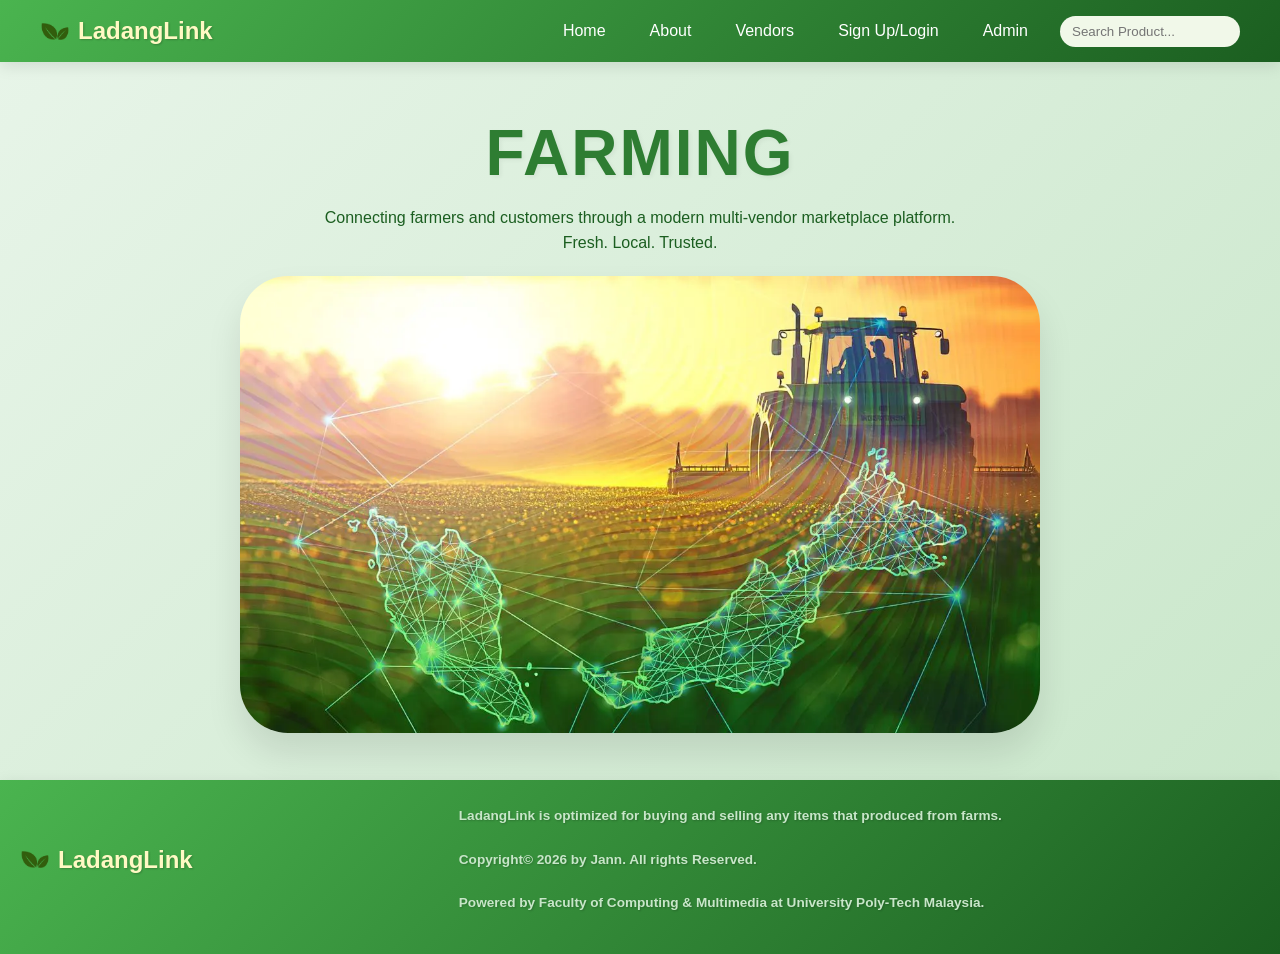
<file: index.html>
<!DOCTYPE html>
<html lang="en">

<head>
    <meta charset="UTF-8">
    <meta name="viewport" content="width=device-witdh, initial-scale=1.0">
    <title>LadangLink</title>
    <link rel="stylesheet" href="LadangStyle.css">
</head>

<body>
    <div id="navbar"></div>

    <div class="container">
        <div class="content">
            <h1>FARMING</h1>
            <p>
                Connecting farmers and customers through a modern multi-vendor marketplace platform.
                <br>
                Fresh. Local. Trusted.
            </p>
            <div class="image-section">
                <img src="BackgroundFarm.webp" alt="farm" style="width:100%; max-width:800px;">
            </div>
        </div>
    </div>
    <div id="footer"></div>

    <script>
        fetch("Navbar.html")
            .then(res => res.text())
            .then(data => {
                document.getElementById('navbar').innerHTML = data;
                let script = document.createElement('script');
                script.src = 'dropdown.js';
                document.body.appendChild(script);
            })
            .catch(err => console.error("Navbar load error:", err));

        fetch("Footer.html")
            .then(res => res.text())
            .then(data => document.getElementById('footer').innerHTML = data)
            .catch(err => console.error("Footer load error:", err));
    </script>
</body>

</html>
</file>
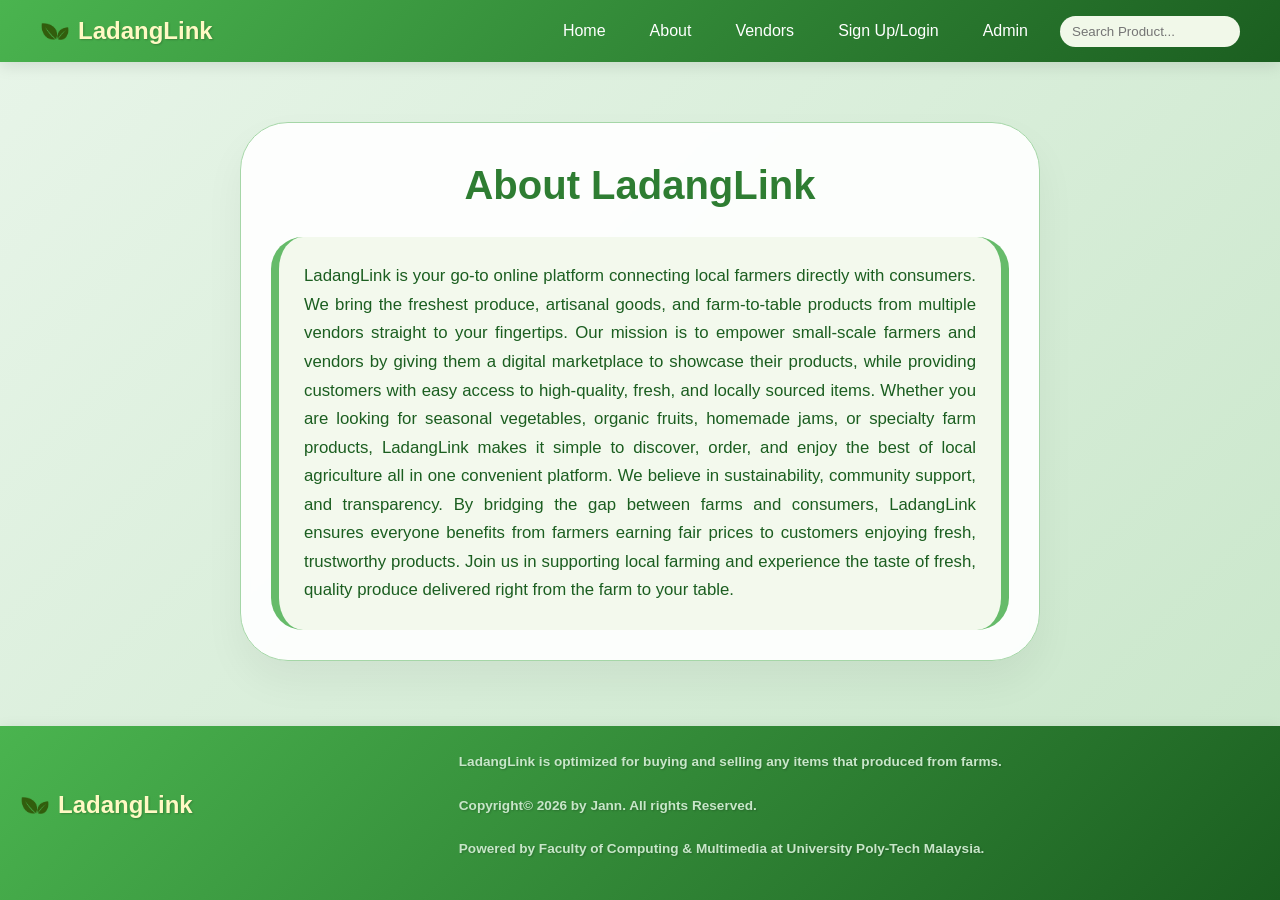
<file: About.html>
<!DOCTYPE html>
<html lang="en">

<head>
    <meta charset="UTF-8">
    <title>About</title>
    <link rel="stylesheet" href="LadangStyle.css">
</head>

<body>
    <div id="navbar"></div>
    <div class="container">
        <div class="about-content">
            <h1>About LadangLink</h1>
            <p>
                LadangLink is your go-to online platform connecting local farmers directly with consumers. We bring the
                freshest produce, artisanal goods, and farm-to-table products from multiple vendors straight to your
                fingertips.
                Our mission is to empower small-scale farmers and vendors by giving them a digital marketplace to
                showcase their products, while providing customers with easy access to high-quality, fresh, and locally
                sourced items.
                Whether you are looking for seasonal vegetables, organic fruits, homemade jams, or specialty farm
                products, LadangLink makes it simple to discover, order, and enjoy the best of local agriculture all in
                one convenient platform.
                We believe in sustainability, community support, and transparency. By bridging the gap between farms and
                consumers, LadangLink ensures everyone benefits from farmers earning fair prices to customers enjoying
                fresh, trustworthy products.
                Join us in supporting local farming and experience the taste of fresh, quality produce delivered right
                from the farm to your table.
            </p>
        </div>
    </div>
    <div id="footer"></div>
    <script>
        fetch("Navbar.html")
            .then(res => res.text())
            .then(data => {
                document.getElementById('navbar').innerHTML = data;
                let script = document.createElement('script');
                script.src = 'dropdown.js';
                document.body.appendChild(script);
            })
            .catch(err => console.error("Navbar load error:", err));

        fetch("Footer.html")
            .then(res => res.text())
            .then(data => document.getElementById('footer').innerHTML = data)
            .catch(err => console.error("Footer load error:", err));    
    </script>
</body>

</html>
</file>
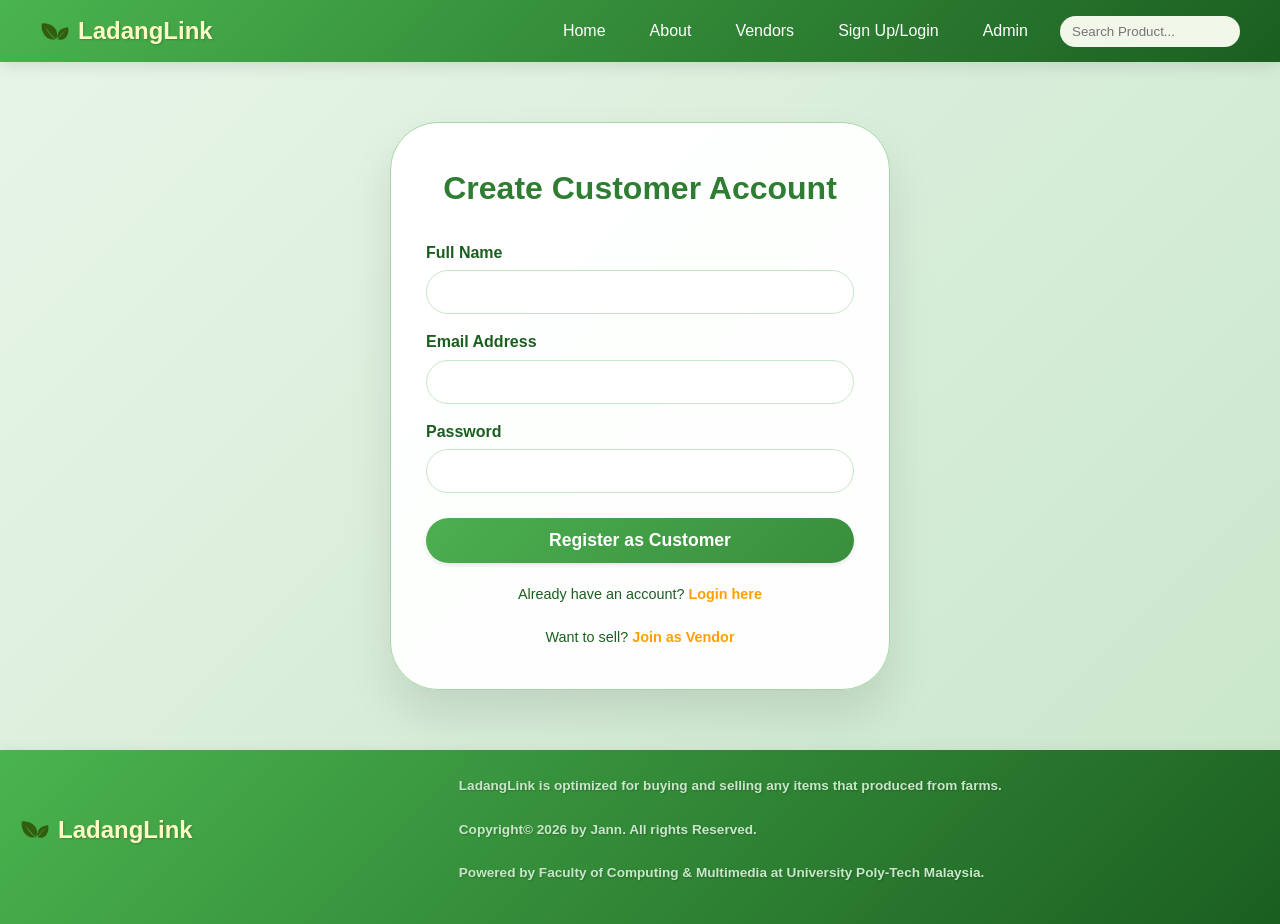
<file: CustomerRegister.html>
<!DOCTYPE html>
<html lang="en">

<head>
    <meta charset="UTF-8">
    <title>Customer Registration | LadangLink</title>
    <link rel="stylesheet" href="LadangStyle.css">
</head>

<body>
    <div id="navbar"></div>
    <div class="form-container">
        <h2>Create Customer Account</h2>
        <form action="CustomerRegister.php" method="POST">
            <label>Full Name</label>
            <input type="text" name="name" required>

            <label>Email Address</label>
            <input type="email" name="email" required>

            <label>Password</label>
            <input type="password" name="password" required>

            <button type="submit">Register as Customer</button>
        </form>
        <p>Already have an account? <a href="CustomerLogin.php">Login here</a></p>
        <p>Want to sell? <a href="Vendor.html">Join as Vendor</a></p>
    </div>
    <div id="footer"></div>
    <script>
        fetch("Navbar.html")
            .then(res => res.text())
            .then(data => {
                document.getElementById('navbar').innerHTML = data;
                let script = document.createElement('script');
                script.src = 'dropdown.js';
                document.body.appendChild(script);
            })
            .catch(err => console.error("Navbar load error:", err));

        fetch("Footer.html")
            .then(res => res.text())
            .then(data => document.getElementById('footer').innerHTML = data)
            .catch(err => console.error("Footer load error:", err));
    </script>
</body>

</html>
</file>
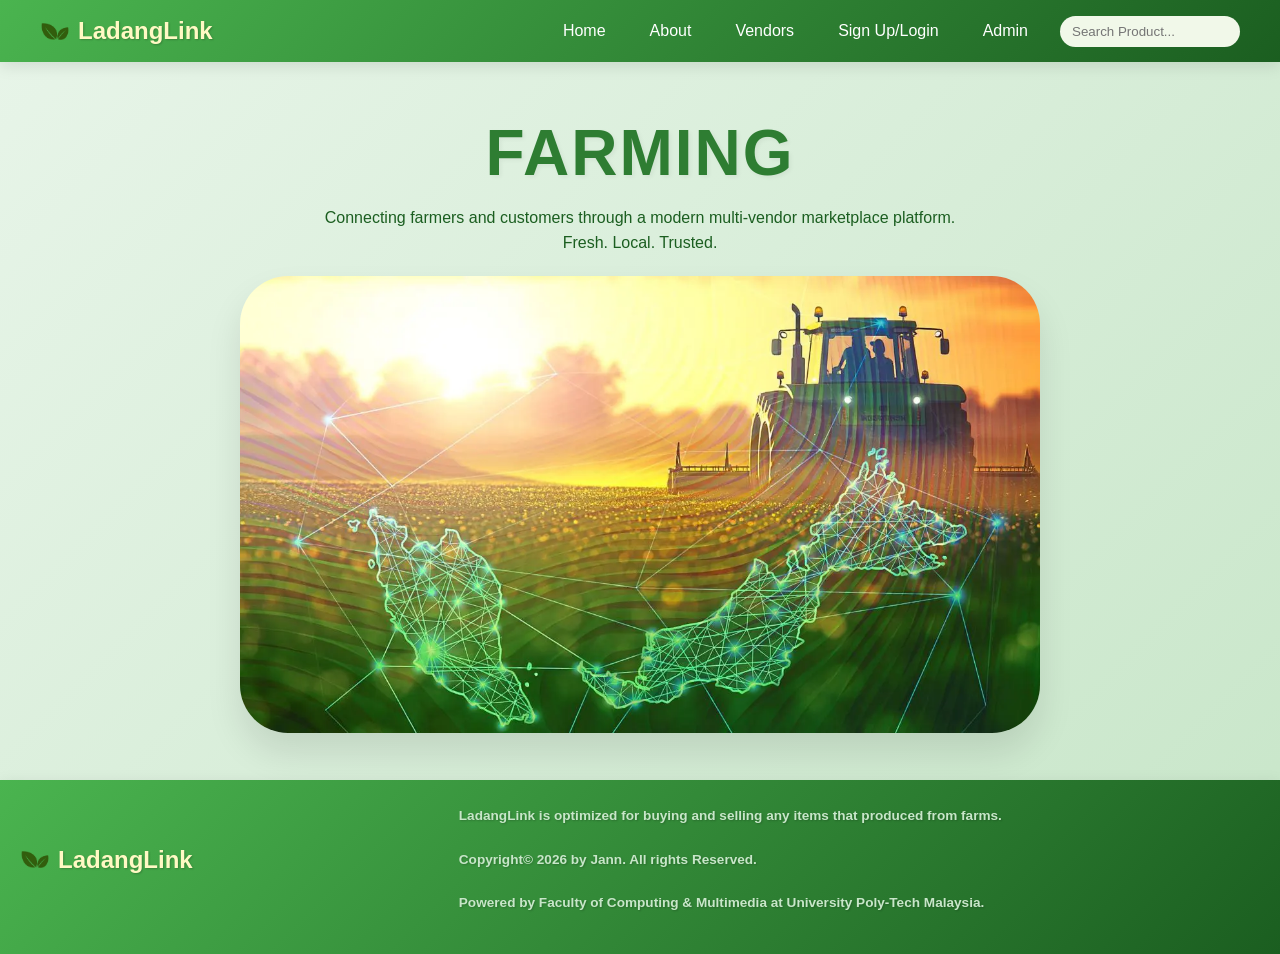
<file: LadangLink.html>
<!DOCTYPE html>
<html lang="en">

<head>
    <meta charset="UTF-8">
    <meta name="viewport" content="width=device-witdh, initial-scale=1.0">
    <title>LadangLink</title>
    <link rel="stylesheet" href="LadangStyle.css">
</head>

<body>
    <div id="navbar"></div>

    <div class="container">
        <div class="content">
            <h1>FARMING</h1>
            <p>
                Connecting farmers and customers through a modern multi-vendor marketplace platform.
                <br>
                Fresh. Local. Trusted.
            </p>
            <div class="image-section">
                <img src="BackgroundFarm.webp" alt="farm" style="width:100%; max-width:800px;">
            </div>
        </div>
    </div>
    <div id="footer"></div>

    <script>
        fetch("Navbar.html")
            .then(res => res.text())
            .then(data => {
                document.getElementById('navbar').innerHTML = data;
                let script = document.createElement('script');
                script.src = 'dropdown.js';
                document.body.appendChild(script);
            })
            .catch(err => console.error("Navbar load error:", err));

        fetch("Footer.html")
            .then(res => res.text())
            .then(data => document.getElementById('footer').innerHTML = data)
            .catch(err => console.error("Footer load error:", err));
    </script>
</body>

</html>
</file>
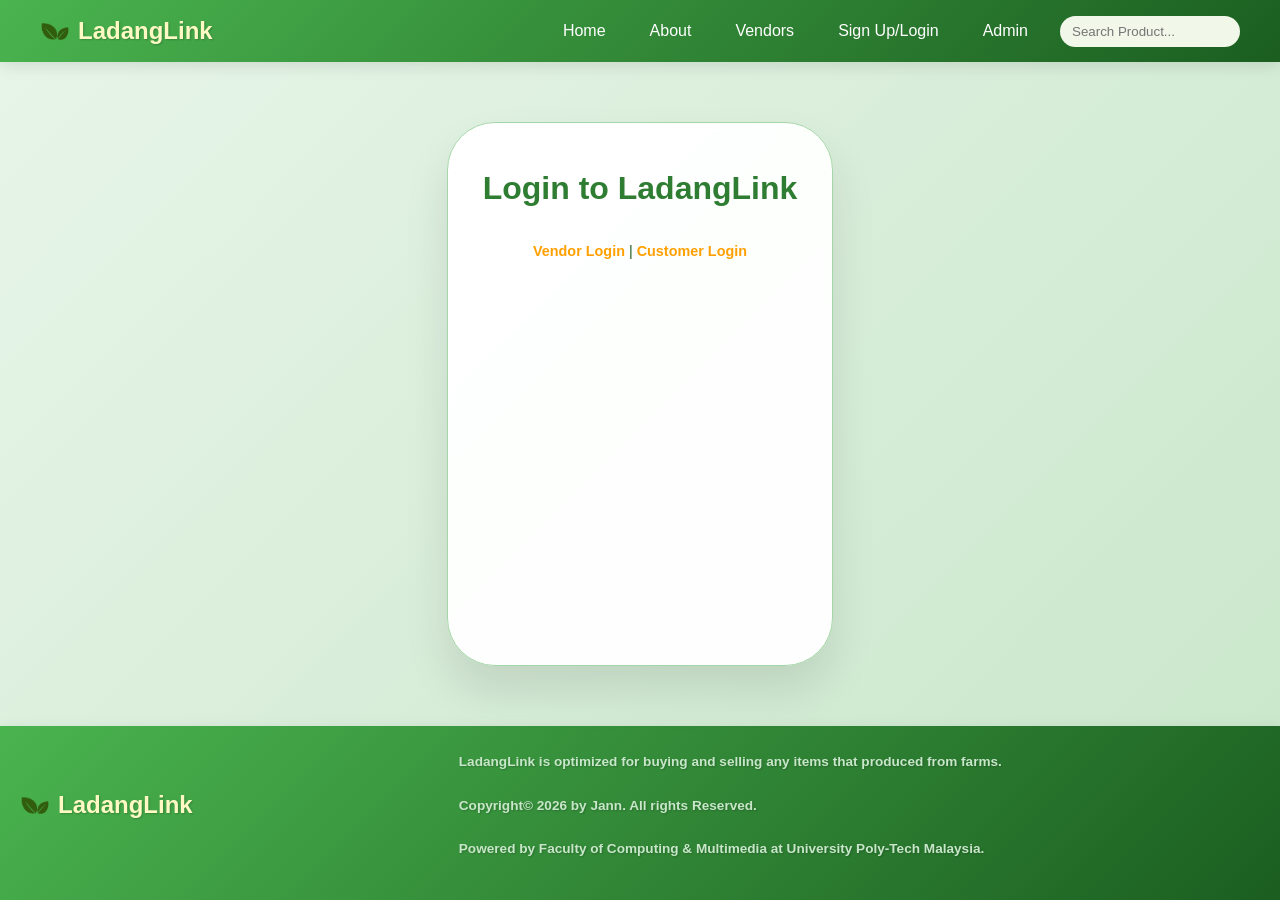
<file: Login.html>
<!DOCTYPE html>
<html>

<head>
    <meta charset="UTF-8">
    <title>Login - LadangLink</title>
    <link rel="stylesheet" href="LadangStyle.css">
</head>

<body>
    <div id="navbar"></div>
    <div class="form-container">
        <h2>Login to LadangLink</h2>
        <p><a href="VendorLogin.html">Vendor Login</a> | <a href="customer_login.php">Customer Login</a></p>
    </div>
    <div id="footer"></div>
    <script>
        fetch("Navbar.html")
            .then(res => res.text())
            .then(data => {
                document.getElementById('navbar').innerHTML = data;
                // Load dropdown.js dynamically after navbar is inserted
                let script = document.createElement('script');
                script.src = 'dropdown.js';
                document.body.appendChild(script);
            })
            .catch(err => console.error("Navbar load error:", err));

        fetch("Footer.html")
            .then(res => res.text())
            .then(data => document.getElementById('footer').innerHTML = data)
            .catch(err => console.error("Footer load error:", err));
    </script>
</body>

</html>
</file>
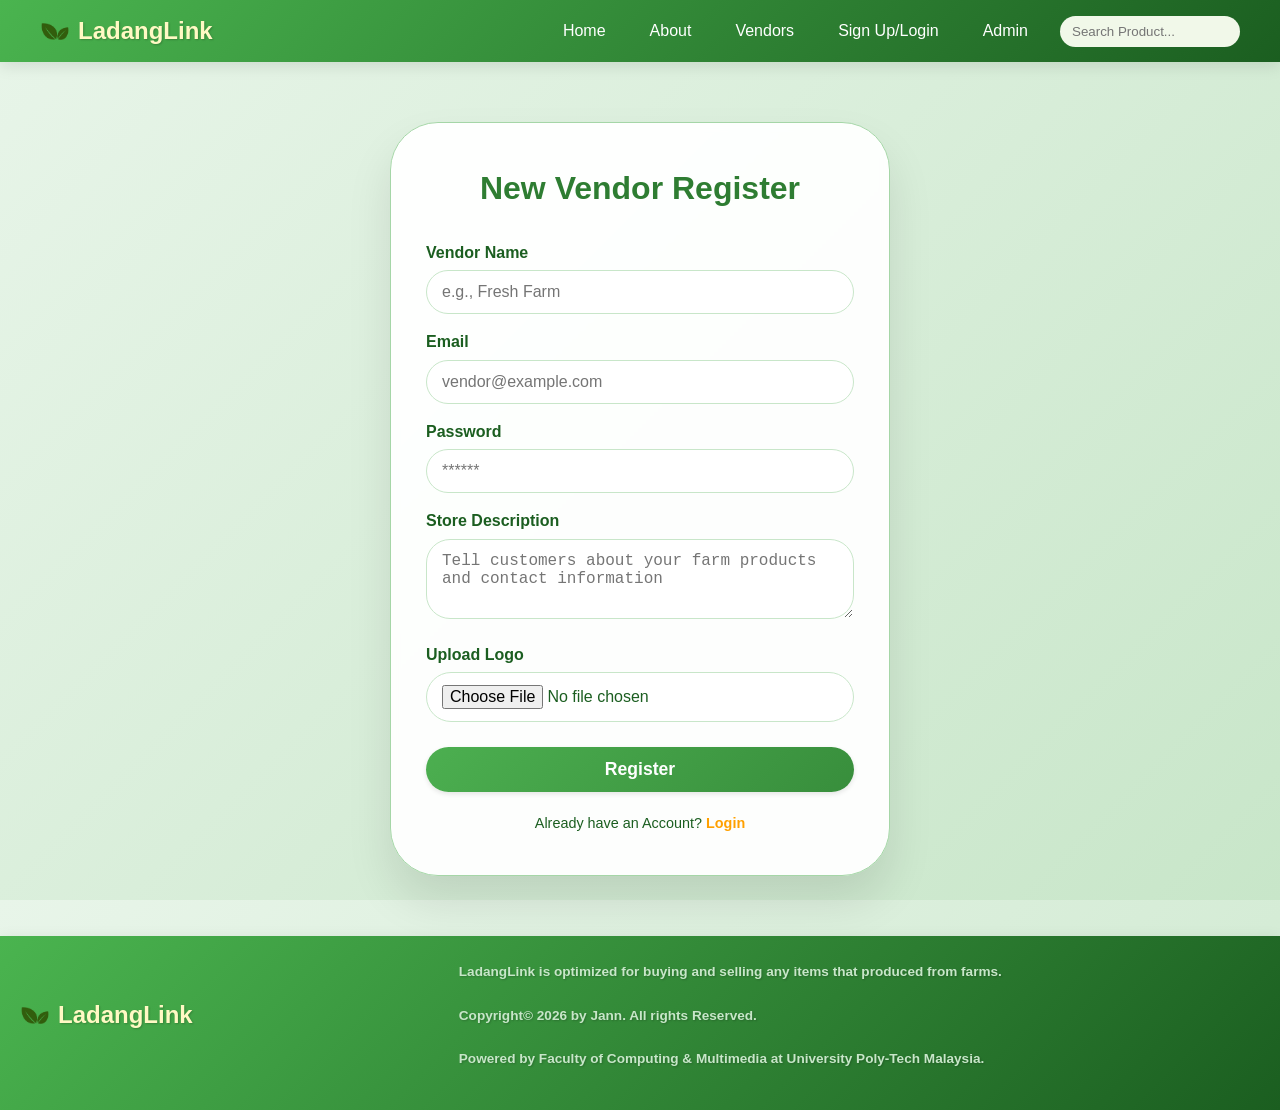
<file: Vendor.html>
<!DOCTYPE html>
<html lang="en">

<head>
    <meta charset="UTF-8">
    <title>Vendor Account</title>
    <link rel="stylesheet" href="LadangStyle.css">
</head>

<body>
    <div id="navbar"></div>
    <div class="form-container">
        <h2>New Vendor Register</h2>
        <form action="VendorRegister.php" method="POST" enctype="multipart/form-data">
            <label>Vendor Name</label>
            <input type="text" name="vendor_name" placeholder="e.g., Fresh Farm" required>

            <label>Email</label>
            <input type="email" name="email" placeholder="vendor@example.com" required>

            <label>Password</label>
            <input type="password" name="password" placeholder="******" required>

            <label>Store Description</label>
            <textarea name="description" rows="3"
                placeholder="Tell customers about your farm products and contact information"></textarea>

            <label>Upload Logo</label>
            <input type="file" name="image" accept="image/*">

            <button type="submit">Register</button>
        </form>
        <p>Already have an Account? <a href="VendorLogin.html">Login</a></p>
    </div>
    <div id="footer"></div>
    <script>
        fetch("Navbar.html")
            .then(res => res.text())
            .then(data => {
                document.getElementById('navbar').innerHTML = data;
                let script = document.createElement('script');
                script.src = 'dropdown.js';
                document.body.appendChild(script);
            })
            .catch(err => console.error("Navbar load error:", err));

        fetch("Footer.html")
            .then(res => res.text())
            .then(data => document.getElementById('footer').innerHTML = data)
            .catch(err => console.error("Footer load error:", err));
    </script>
</body>

</html>
</file>
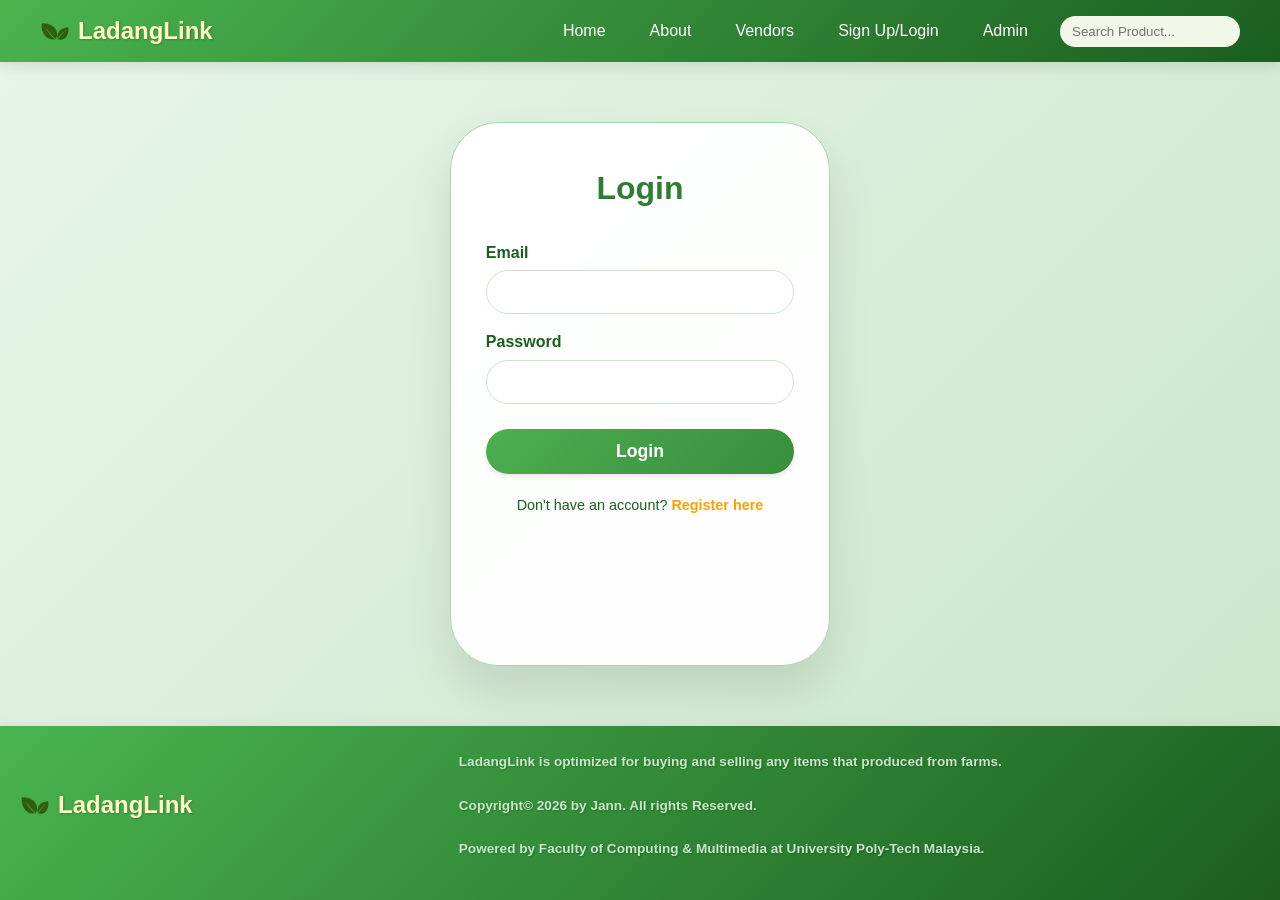
<file: VendorLogin.html>
<!DOCTYPE html>
<html>

<head>
    <meta charset="UTF-8">
    <title>Vendor Login</title>
    <link rel="stylesheet" href="LadangStyle.css">
</head>

<body>
    <div id="navbar"></div>
    <div class="form-container">
        <h2>Login</h2>
        <form action="VendorLogin.php" method="POST">
            <label>Email</label>
            <input type="email" name="email" required>
            <label>Password</label>
            <input type="password" name="password" required>
            <button type="submit">Login</button>
        </form>
        <p>Don't have an account? <a href="Vendor.html">Register here</a></p>
    </div>
    <div id="footer"></div>
    <script>
        fetch("Navbar.html")
            .then(res => res.text())
            .then(data => {
                document.getElementById('navbar').innerHTML = data;
                let script = document.createElement('script');
                script.src = 'dropdown.js';
                document.body.appendChild(script);
            })
            .catch(err => console.error("Navbar load error:", err));

        fetch("Footer.html")
            .then(res => res.text())
            .then(data => document.getElementById('footer').innerHTML = data)
            .catch(err => console.error("Footer load error:", err));
    </script>
</body>

</html>
</file>
<file: LadangStyle.css>
/* All */
* {
    margin: 0;
    padding: 0;
    box-sizing: border-box;
}

html,
body {
    height: 100%;
}

body {
    background: linear-gradient(135deg, #e8f5e9 0%, #c8e6c9 100%);
    font-family: 'Segoe UI', 'Gill Sans', 'Gill Sans MT', Calibri, 'Trebuchet MS', sans-serif;
    line-height: 1.6;
    color: #1b5e20;
    display: flex;
    flex-direction: column;
    min-height: 100vh;
}

/* Footer must at bottom */
.container,
.dashboard-container,
.form-container,
.about-content {
    flex: 1;
}

/* Footer and Navbar Setup */
.navbar,
footer {
    background: linear-gradient(135deg, #4ab44f, #1b5e20);
    box-shadow: 0 4px 15px rgba(0, 0, 0, 0.1);
}

.navbar {
    position: sticky;
    top: 0;
    z-index: 1000;
    padding: 12px 20px;
}

footer {
    padding: 25px 20px;
    margin-top: auto;
}

.navbar-container {
    display: flex;
    justify-content: space-between;
    align-items: center;
    flex-wrap: wrap;
    max-width: 1200px;
    margin: 0 auto;
}

.logo {
    font-size: 1.5rem;
    font-weight: bold;
    color: #fff9c4;
    text-decoration: none;
    display: flex;
    align-items: center;
    gap: 8px;
    text-shadow: 1px 1px 2px rgba(0, 0, 0, 0.2);
}

.logo img {
    width: 30px;
    height: auto;
}

.nav-menu ul {
    display: flex;
    list-style: none;
    gap: 20px;
    align-items: center;
    flex-wrap: wrap;
}

.nav-menu ul li a {
    color: #ffffff;
    text-decoration: none;
    padding: 8px 12px;
    border-radius: 30px;
    transition: all 0.3s;
    font-weight: 500;
}

.nav-menu ul li a:hover,
.nav-menu ul li a.active {
    background-color: #1b5e20;
    color: #fff9c4;
    transform: scale(1.02);
}

.dropdown {
    position: relative;
}

.dropdown-menu {
    display: none;
    position: absolute;
    background: linear-gradient(135deg, #2e7d32, #1b5e20);
    list-style: none;
    padding: 10px 0;
    border-radius: 16px;
    top: 35px;
    left: 0;
    min-width: 140px;
    box-shadow: 0 8px 20px rgba(0, 0, 0, 0.2);
    z-index: 200;
}

.dropdown-menu li a {
    display: block;
    padding: 8px 20px;
    color: white;
    white-space: nowrap;
}

.dropdown-menu li a:hover {
    background-color: #0d3b0f;
    border-radius: 12px;
}

.nav-menu input[type="search"] {
    padding: 8px 12px;
    border-radius: 50px;
    border: none;
    outline: none;
    width: 180px;
    transition: width 0.3s, box-shadow 0.3s;
    background: #f1f8e9;
}

.nav-menu input[type="search"]:focus {
    width: 220px;
    box-shadow: 0 0 0 3px #a5d6a7;
}

/* Button and links effects */
button,
.view-btn,
.dashboard-card a,
.form-container button,
.checkout-btn {
    background: linear-gradient(135deg, #4caf50, #388e3c);
    color: white;
    border: none;
    padding: 10px 24px;
    border-radius: 40px;
    cursor: pointer;
    font-weight: bold;
    transition: all 0.3s;
    text-decoration: none;
    display: inline-block;
    font-size: 1rem;
    box-shadow: 0 2px 5px rgba(0, 0, 0, 0.1);
}

button:hover,
.view-btn:hover,
.dashboard-card a:hover,
.form-container button:hover,
.checkout-btn:hover {
    background: linear-gradient(135deg, #388e3c, #2e7d32);
    transform: translateY(-3px);
    box-shadow: 0 6px 12px rgba(0, 0, 0, 0.15);
}

/* Colums grid */
.vendor-grid,
.product-grid {
    display: grid;
    grid-template-columns: 1fr 1fr;
    gap: 30px;
    margin: 30px auto;
    max-width: 1200px;
    padding: 0 20px;
}

.vendor-card,
.product-card {
    background: #ffffffdd;
    backdrop-filter: blur(2px);
    border-radius: 32px;
    overflow: hidden;
    box-shadow: 0 15px 30px rgba(0, 0, 0, 0.08);
    transition: transform 0.3s, box-shadow 0.3s;
    text-align: center;
    padding: 20px 15px;
    display: flex;
    flex-direction: column;
    align-items: center;
    border: 1px solid #c8e6c9;
}

.vendor-card:hover,
.product-card:hover {
    transform: translateY(-8px);
    box-shadow: 0 25px 40px rgba(0, 0, 0, 0.12);
    border-color: #81c784;
}

.vendor-card img,
.product-card img {
    width: 140px;
    height: 140px;
    object-fit: cover;
    border-radius: 50%;
    margin: 0 auto 15px auto;
    border: 4px solid #a5d6a7;
    transition: transform 0.3s;
}

.vendor-card img:hover,
.product-card img:hover {
    transform: scale(1.05);
    border-color: #4caf50;
}

.vendor-card h3,
.product-card h3 {
    font-size: 1.4rem;
    color: #1b5e20;
    margin: 10px 0 5px;
}

.vendor-card p,
.product-card p {
    color: #2e3b2e;
    font-size: 0.95rem;
    margin: 10px 0;
    padding: 0 10px;
}

.view-btn {
    margin-top: 15px;
    background: linear-gradient(135deg, #ffb300, #ff8f00);
    color: #1b3b1a;
    font-weight: bold;
}

.view-btn:hover {
    background: linear-gradient(135deg, #ff8f00, #ff6f00);
    color: white;
}

/* Cart Table */
.cart-table {
    width: 100%;
    border-collapse: collapse;
    background: white;
    border-radius: 20px;
    overflow: hidden;
}

.cart-table th,
.cart-table td {
    padding: 12px;
    border-bottom: 1px solid #ddd;
}

.checkout-btn {
    display: inline-block;
    margin-top: 20px;
}

/* Price and Vendor Link */
.price {
    font-weight: bold;
    color: #2e7d32;
    font-size: 1.3rem;
}

.product-card .vendor-link {
    font-size: 0.85rem;
    margin-top: 10px;
}

.product-card .vendor-link a {
    color: #ffa000;
    text-decoration: none;
}

.product-card .vendor-link a:hover {
    text-decoration: underline;
    color: #ff6f00;
}

/* Form Container */
.form-container {
    max-width: 500px;
    margin: 60px auto;
    background: rgba(255, 255, 255, 0.95);
    backdrop-filter: blur(4px);
    padding: 40px 35px;
    border-radius: 48px;
    box-shadow: 0 25px 45px rgba(0, 0, 0, 0.1);
    text-align: center;
    border: 1px solid #a5d6a7;
}

.form-container h2 {
    color: #2e7d32;
    margin-bottom: 25px;
    font-size: 2rem;
}

.form-container label {
    display: block;
    text-align: left;
    margin: 15px 0 5px;
    font-weight: 600;
    color: #1b5e20;
}

.form-container input,
.form-container textarea,
.form-container select {
    width: 100%;
    padding: 12px 15px;
    border: 1px solid #c8e6c9;
    border-radius: 60px;
    font-size: 1rem;
    transition: 0.2s;
    background: #ffffff;
}

.form-container textarea {
    border-radius: 24px;
    resize: vertical;
}

.form-container input:focus,
.form-container textarea:focus {
    border-color: #4caf50;
    outline: none;
    box-shadow: 0 0 0 4px #a5d6a7;
}

.form-container button {
    width: 100%;
    margin-top: 25px;
    padding: 12px;
    font-size: 1.1rem;
    border-radius: 60px;
}

.form-container p {
    margin-top: 20px;
    font-size: 0.9rem;
}

.form-container a {
    color: #ffa000;
    text-decoration: none;
    font-weight: bold;
}

/* Dashboard */
.dashboard-menu {
    display: flex;
    flex-wrap: wrap;
    justify-content: center;
    gap: 25px;
    margin-top: 40px;
}

.dashboard-card {
    background: #ffffffcc;
    backdrop-filter: blur(2px);
    padding: 25px;
    border-radius: 36px;
    width: 220px;
    text-align: center;
    box-shadow: 0 10px 20px rgba(0, 0, 0, 0.05);
    transition: all 0.3s;
    border: 1px solid #c8e6c9;
}

.dashboard-container h1 {
    text-align: center;
}

.dashboard-card:hover {
    transform: translateY(-5px);
    box-shadow: 0 20px 35px rgba(0, 0, 0, 0.1);
    background: white;
}

.dashboard-card h3 {
    color: #2e7d32;
    margin-bottom: 15px;
}

.dashboard-card a {
    background: linear-gradient(135deg, #ffb300, #ff8f00);
    color: #1b3b1a;
    padding: 8px 18px;
    border-radius: 40px;
    font-size: 0.9rem;
}

/* About */
.about-content {
    max-width: 800px;
    margin: 40px auto;
    background: rgba(255, 255, 255, 0.92);
    backdrop-filter: blur(4px);
    border-radius: 48px;
    padding: 30px;
    box-shadow: 0 20px 40px rgba(0, 0, 0, 0.05);
    border: 1px solid #a5d6a7;
}

.about-content h1 {
    color: #2e7d32;
    font-size: 2.5rem;
    margin-bottom: 20px;
    text-align: center;
}

.about-content p {
    background: #f1f8e9cc;
    border-left: 8px solid #66bb6a;
    border-right: 8px solid #66bb6a;
    border-radius: 32px;
    padding: 25px;
    text-align: justify;
    font-size: 1.05rem;
    line-height: 1.7;
}

/* Homepage */
.container {
    max-width: 1200px;
    margin: 0 auto;
    padding: 20px;
}

.container:first-of-type {
    display: flex;
    align-items: center;
    justify-content: space-between;
    gap: 20px;
    flex-wrap: wrap;
}

.content {
    flex: 2;
    text-align: center;
    padding: 20px;
}

.content h1 {
    font-size: 4rem;
    color: #2e7d32;
    letter-spacing: 2px;
    text-shadow: 2px 2px 4px rgba(0, 0, 0, 0.05);
}

.image-section img {
    max-width: 100%;
    border-radius: 48px;
    margin-top: 20px;
    box-shadow: 0 20px 35px rgba(0, 0, 0, 0.1);
}

/* Contact Info */
.contact-info-box {
    background: #f1f8e9;
    border-radius: 20px;
    padding: 15px 20px;
    margin: 20px auto;
    max-width: 600px;
    text-align: left;
}

.contact-info-box h3 {
    color: #2e7d32;
    margin-bottom: 10px;
}

/* Announcement */
.announcements {
    background: #fff8e1;
    border-left: 6px solid #ffb300;
    border-radius: 20px;
    padding: 15px 20px;
    margin: 20px auto;
    max-width: 600px;
    text-align: left;
}

.announcements h3 {
    color: #e65100;
    margin-bottom: 10px;
}

.announcements div {
    margin-bottom: 10px;
    padding-bottom: 10px;
    border-bottom: 1px dashed #ffcc80;
}

.announcements div:last-child {
    border-bottom: none;
}

.announcements-container {
    max-width: 800px;
    margin: 30px auto;
    padding: 0 20px;
}

.announcement-form-card {
    background: white;
    border-radius: 32px;
    padding: 30px;
    margin-bottom: 40px;
    box-shadow: 0 10px 25px rgba(0, 0, 0, 0.05);
    border: 1px solid #c8e6c9;
}

.announcement-form-card h2 {
    color: #2e7d32;
    margin-bottom: 20px;
    font-size: 1.8rem;
    text-align: center;
}

.announcement-form-card input,
.announcement-form-card textarea {
    width: 100%;
    padding: 12px 15px;
    margin: 10px 0 20px 0;
    border: 1px solid #c8e6c9;
    border-radius: 30px;
    font-size: 1rem;
    transition: 0.2s;
    background: #f9fff9;
}

.announcement-form-card input:focus,
.announcement-form-card textarea:focus {
    border-color: #4caf50;
    outline: none;
    box-shadow: 0 0 0 3px #a5d6a7;
}

.announcement-form-card textarea {
    border-radius: 24px;
    resize: vertical;
}

.announcement-form-card button {
    width: 100%;
    padding: 12px;
    font-size: 1.1rem;
    background: linear-gradient(135deg, #4caf50, #388e3c);
    color: white;
    border: none;
    border-radius: 40px;
    cursor: pointer;
    font-weight: bold;
    transition: all 0.3s;
}

.announcement-form-card button:hover {
    background: linear-gradient(135deg, #388e3c, #2e7d32);
    transform: translateY(-2px);
    box-shadow: 0 4px 8px rgba(0, 0, 0, 0.1);
}

.success-message {
    background: #e8f5e9;
    color: #2e7d32;
    padding: 12px;
    border-radius: 30px;
    text-align: center;
    margin-bottom: 20px;
    border-left: 4px solid #4caf50;
}

.announcement-list {
    margin-top: 20px;
}

.announcement-list h2 {
    color: #2e7d32;
    margin-bottom: 20px;
    font-size: 1.6rem;
    text-align: center;
}

.announcement-card {
    background: white;
    border-radius: 28px;
    padding: 20px 25px;
    margin-bottom: 20px;
    box-shadow: 0 5px 15px rgba(0, 0, 0, 0.05);
    border-left: 8px solid #ffb300;
    transition: transform 0.2s, box-shadow 0.2s;
}

.announcement-card:hover {
    transform: translateX(5px);
    box-shadow: 0 10px 25px rgba(0, 0, 0, 0.1);
}

.announcement-title {
    font-size: 1.3rem;
    font-weight: bold;
    color: #2e7d32;
    margin-bottom: 5px;
}

.announcement-date {
    font-size: 0.8rem;
    color: #888;
    margin-bottom: 12px;
}

.announcement-message {
    color: #2e3b2e;
    line-height: 1.5;
    margin-top: 10px;
}

hr {
    margin: 15px 0;
    border: none;
    height: 1px;
    background: #c8e6c9;
}

/* Footer */
footer .logo {
    justify-content: center;
    margin-bottom: 15px;
    color: #fff9c4;
}

footer p {
    font-size: 0.85rem;
    color: #c8e6c9;
    max-width: 600px;
    margin: 0 auto;
}
</file>
